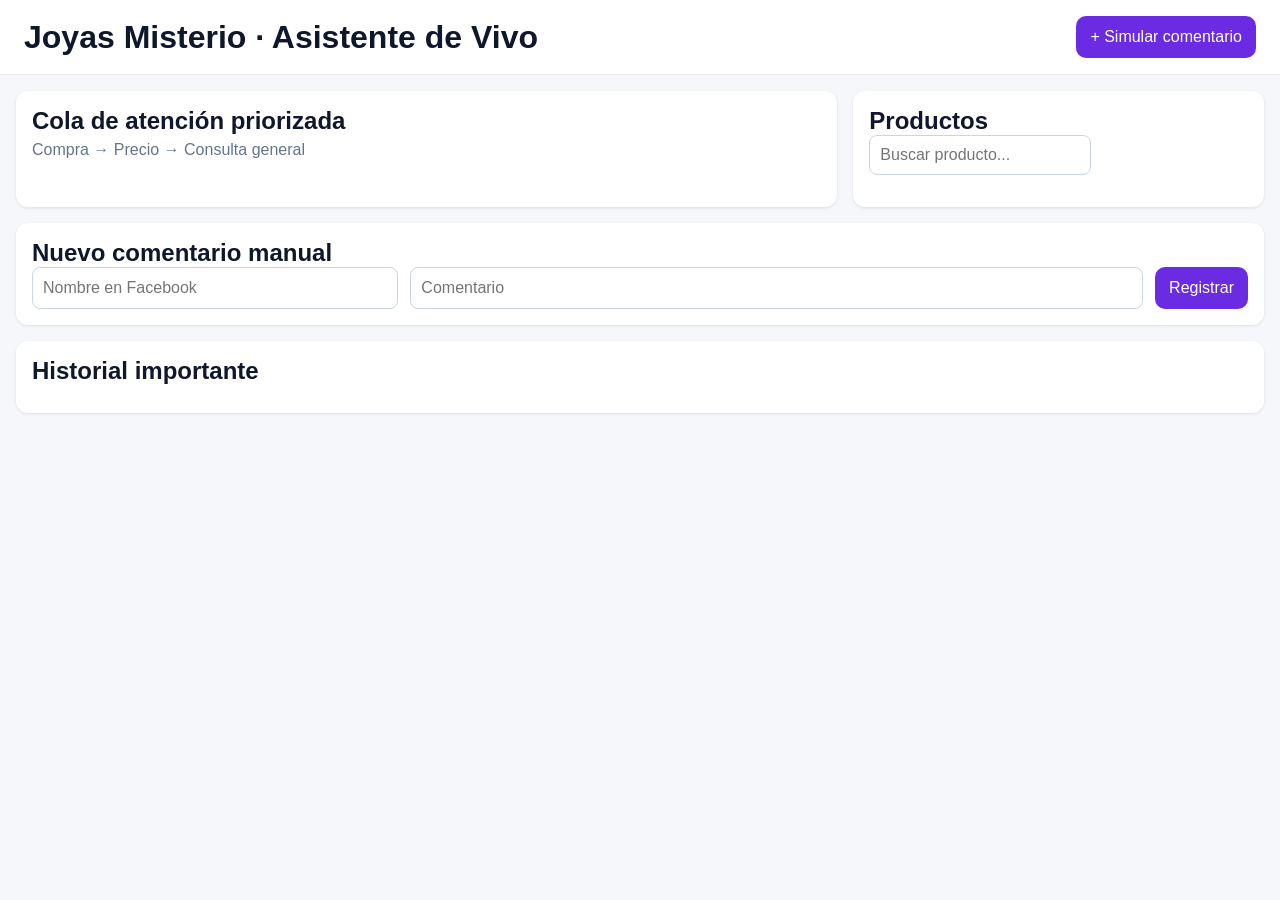
<file: frontend/index.html>
<!doctype html>
<html lang="es">
  <head>
    <meta charset="UTF-8" />
    <meta name="viewport" content="width=device-width, initial-scale=1.0" />
    <title>Joyas Misterio | Operación en Vivo</title>
    <link rel="stylesheet" href="styles.css" />
  </head>
  <body>
    <header>
      <h1>Joyas Misterio · Asistente de Vivo</h1>
      <div class="actions-row">
        <button id="simulateBtn" class="primary">+ Simular comentario</button>
      </div>
    </header>

    <main class="grid">
      <section class="panel">
        <h2>Cola de atención priorizada</h2>
        <p class="muted">Compra → Precio → Consulta general</p>
        <div id="tickets" class="tickets"></div>
      </section>

      <section class="panel">
        <h2>Productos</h2>
        <input id="productSearch" type="text" placeholder="Buscar producto..." />
        <ul id="productList"></ul>
      </section>

      <section class="panel full">
        <h2>Nuevo comentario manual</h2>
        <form id="manualForm" class="form-grid">
          <input id="customerName" placeholder="Nombre en Facebook" required />
          <input id="message" placeholder="Comentario" required />
          <button type="submit" class="primary">Registrar</button>
        </form>
      </section>

      <section class="panel full">
        <h2>Historial importante</h2>
        <div id="history" class="history"></div>
      </section>
    </main>

    <script src="app.js"></script>
  </body>
</html>
</file>
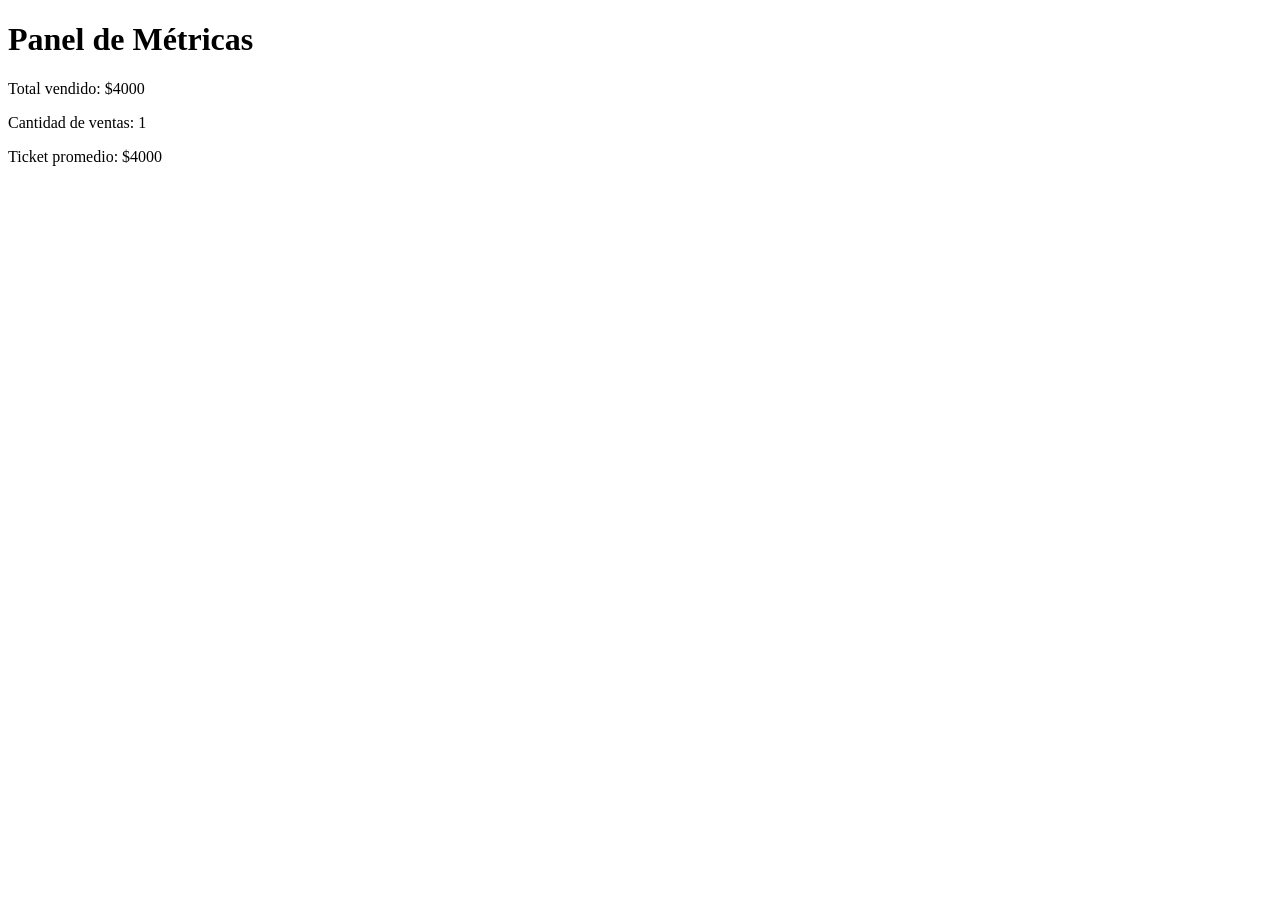
<file: dashboard_metricas.html>
<!DOCTYPE html>
<html lang="es">
<head>
    <meta charset="UTF-8">
    <title>Dashboard Joyas Misterio</title>
</head>
<body>

<h1>Panel de Métricas</h1>

<p id="total_ventas"></p>
<p id="cantidad_ventas"></p>
<p id="ticket_promedio"></p>

<script type="module">

import {
    calcular_total_ventas,
    calcular_cantidad_ventas,
    calcular_ticket_promedio
} from "./sistema_datos/calculo_metricas.js";

document.getElementById("total_ventas").innerText =
"Total vendido: $" + calcular_total_ventas();

document.getElementById("cantidad_ventas").innerText =
"Cantidad de ventas: " + calcular_cantidad_ventas();

document.getElementById("ticket_promedio").innerText =
"Ticket promedio: $" + calcular_ticket_promedio();

</script>

</body>
</html>
</file>
<file: frontend/styles.css>
:root {
  color-scheme: light;
  font-family: Inter, Arial, sans-serif;
  --bg: #f5f7fb;
  --card: #ffffff;
  --primary: #6a2be2;
  --purchase: #1f9d55;
  --price: #f59e0b;
  --general: #64748b;
}

body {
  margin: 0;
  background: var(--bg);
  color: #0f172a;
}

header {
  background: var(--card);
  padding: 16px 24px;
  border-bottom: 1px solid #e5e7eb;
  display: flex;
  justify-content: space-between;
  align-items: center;
}

h1, h2 {
  margin: 0;
}

.grid {
  display: grid;
  grid-template-columns: 2fr 1fr;
  gap: 16px;
  padding: 16px;
}

.panel {
  background: var(--card);
  border-radius: 12px;
  padding: 16px;
  box-shadow: 0 1px 3px rgba(15, 23, 42, 0.1);
}

.full {
  grid-column: 1 / -1;
}

.tickets, .history {
  display: grid;
  gap: 12px;
  margin-top: 12px;
}

.ticket {
  border: 2px solid #e2e8f0;
  border-radius: 10px;
  padding: 12px;
}

.ticket.purchase { border-color: var(--purchase); }
.ticket.price { border-color: var(--price); }
.ticket.general { border-color: var(--general); }

.tag {
  display: inline-block;
  padding: 4px 8px;
  border-radius: 999px;
  font-size: 12px;
  font-weight: 700;
  text-transform: uppercase;
}

button {
  border: none;
  border-radius: 10px;
  padding: 12px 14px;
  font-size: 16px;
  cursor: pointer;
}

.primary {
  background: var(--primary);
  color: #fff;
}

.quick-actions {
  display: flex;
  gap: 8px;
  margin-top: 10px;
}

.quick-actions button {
  flex: 1;
  font-size: 14px;
  padding: 10px;
}

.form-grid {
  display: grid;
  grid-template-columns: 1fr 2fr auto;
  gap: 12px;
}

input {
  font-size: 16px;
  padding: 10px;
  border-radius: 8px;
  border: 1px solid #cbd5e1;
}

.muted {
  color: #64748b;
  margin: 6px 0;
}

@media (max-width: 980px) {
  .grid {
    grid-template-columns: 1fr;
  }
}
</file>
